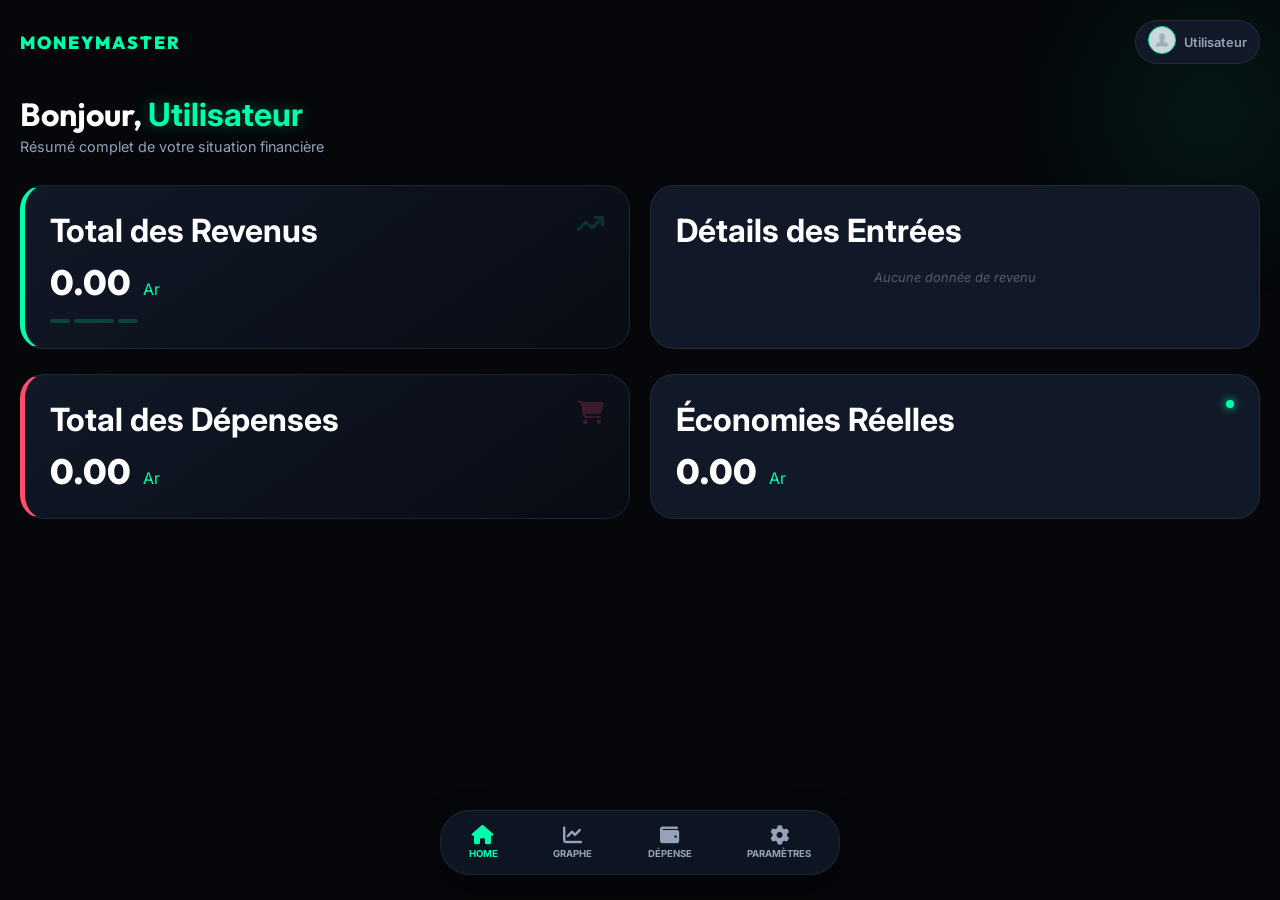
<file: index.html>
<!DOCTYPE html>
<html lang="fr">
<head>
  <meta charset="UTF-8">
  <title>MoneyMaster</title>
  <link rel="manifest" href="manifest.json">
  <script>
    if ('serviceWorker' in navigator) {
      navigator.serviceWorker.register('service-worker.js')
        .then(() => console.log('Service Worker enregistré'))
        .catch(err => console.error('Erreur SW:', err));
    }
  </script>
</head>
<body>
  <p>Chargement de l'application...</p>
  <script>
    window.location.href = "Home/home.html";
  </script>
</body>
</html>
</file>
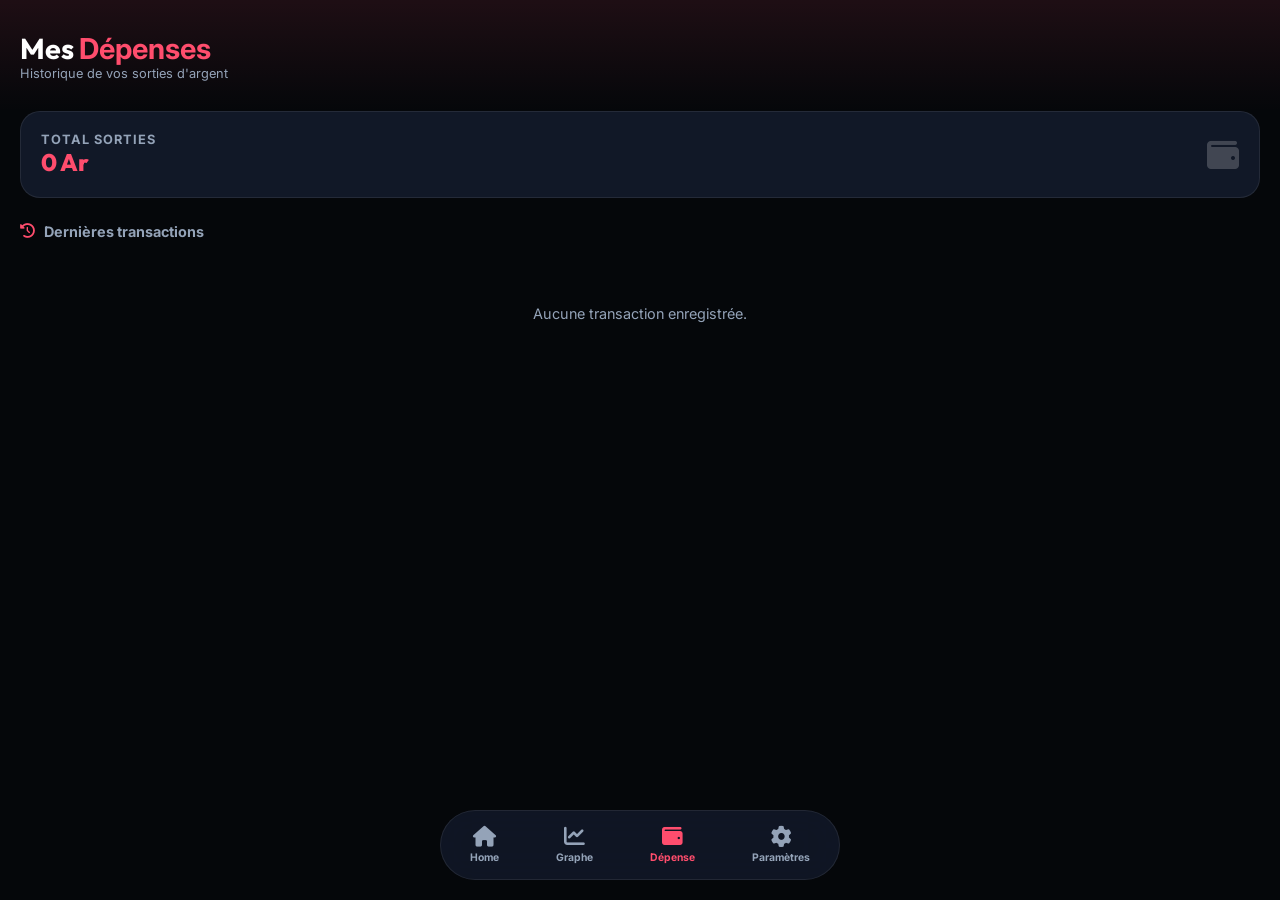
<file: Home/Depenses.html>
<!DOCTYPE html>
<html lang="fr">

<head>
    <meta charset="UTF-8">
    <meta name="viewport" content="width=device-width, initial-scale=1.0">
    <title>MoneyMaster - Mes Dépenses</title>
    <link rel="stylesheet" href="https://cdnjs.cloudflare.com/ajax/libs/font-awesome/6.5.0/css/all.min.css">
    <link rel="manifest" href="../manifest.json">
    <script>
        if ('serviceWorker' in navigator) {
            navigator.serviceWorker.register('../service-worker.js')
                .then(() => console.log('Service Worker enregistré'))
                .catch(err => console.error('Erreur SW:', err));
        }
    </script>
    <style>
        @import url('https://fonts.googleapis.com/css2?family=Inter:wght@300;400;600&family=Outfit:wght@400;700;900&display=swap');

        :root {
            --bg-dark: #05070a;
            --card-surface: #111827;
            --rose-accent: #ff4d6d;
            --mint-accent: #00ffaa;
            --text-main: #ffffff;
            --text-muted: #94a3b8;
            --glass-border: rgba(255, 255, 255, 0.08);
        }

        * { margin: 0; padding: 0; box-sizing: border-box; font-family: 'Inter', sans-serif; }

        body { background: var(--bg-dark); color: var(--text-main); padding-bottom: 100px; }

        header {
            padding: 30px 20px;
            background: linear-gradient(to bottom, rgba(255, 77, 109, 0.1), transparent);
        }

        header h1 { font-family: 'Outfit'; font-size: 1.8rem; }
        header span { color: var(--rose-accent); }

        .container { padding: 0 20px; }

        .summary-mini {
            background: var(--card-surface);
            border: 1px solid var(--glass-border);
            border-radius: 20px;
            padding: 20px;
            margin-bottom: 25px;
            display: flex;
            justify-content: space-between;
            align-items: center;
        }

        .summary-mini h2 { font-size: 0.8rem; color: var(--text-muted); text-transform: uppercase; letter-spacing: 1px; }
        .summary-mini p  { font-family: 'Outfit'; font-size: 1.5rem; font-weight: 800; color: var(--rose-accent); }

        .list-title {
            font-size: 0.9rem; font-weight: 700;
            margin-bottom: 15px; color: var(--text-muted);
            display: flex; align-items: center; gap: 10px;
        }
        .list-title i { color: var(--rose-accent); }

        .history-item {
            background: var(--card-surface);
            border: 1px solid var(--glass-border);
            border-radius: 16px;
            padding: 16px;
            display: flex; align-items: center; justify-content: space-between;
            margin-bottom: 12px; transition: 0.2s;
        }
        .history-item:active { transform: scale(0.98); background: rgba(255,255,255,0.05); }

        .item-info { display: flex; align-items: center; gap: 15px; }
        .item-icon { width: 40px; height: 40px; border-radius: 12px; display: flex; align-items: center; justify-content: center; }
        .item-text h3 { font-size: 0.95rem; font-weight: 600; }
        .item-text p  { font-size: 0.75rem; color: var(--text-muted); }

        .item-amount      { font-family: 'Outfit'; font-weight: 700; color: var(--rose-accent); }
        .item-amount.gain { color: var(--mint-accent); }

        .empty-state { text-align: center; padding: 50px 20px; color: var(--text-muted); font-size: 0.9rem; }

        .bottom-nav {
            position: fixed; bottom: 20px; left: 50%; transform: translateX(-50%);
            width: 90%; max-width: 400px; height: 70px;
            background: rgba(17,24,39,0.9); backdrop-filter: blur(20px);
            border-radius: 35px; border: 1px solid var(--glass-border);
            display: flex; justify-content: space-around; align-items: center; z-index: 1000;
        }
        .nav-item { text-decoration: none; color: var(--text-muted); display: flex; flex-direction: column; align-items: center; font-size: 0.65rem; font-weight: 700; }
        .nav-item i { font-size: 1.3rem; margin-bottom: 4px; }
        .nav-item.active { color: var(--rose-accent); }
    </style>
</head>

<body>

    <header>
        <h1>Mes <span>Dépenses</span></h1>
        <p style="color: var(--text-muted); font-size: 0.8rem;">Historique de vos sorties d'argent</p>
    </header>

    <div class="container">
        <div class="summary-mini">
            <div>
                <h2>Total Sorties</h2>
                <p id="totalDepense">0 Ar</p>
            </div>
            <i class="fa-solid fa-wallet" style="font-size: 2rem; opacity: 0.2;"></i>
        </div>

        <div class="list-title">
            <i class="fa-solid fa-clock-rotate-left"></i> Dernières transactions
        </div>

        <div id="depenseList"></div>
    </div>

    <nav class="bottom-nav">
        <a href="home.html"    class="nav-item"><i class="fa-solid fa-house"></i><span>Home</span></a>
        <a href="graphes.html" class="nav-item"><i class="fa-solid fa-chart-line"></i><span>Graphe</span></a>
        <a href="Depenses.html" class="nav-item active"><i class="fa-solid fa-wallet"></i><span>Dépense</span></a>
        <a href="setting2.html" class="nav-item"><i class="fa-solid fa-gear"></i><span>Paramètres</span></a>
    </nav>

    <script>
        function loadDepenses() {
            const entries       = JSON.parse(localStorage.getItem('gp_entries') || '[]');
            const listContainer = document.getElementById('depenseList');
            const totalDisplay  = document.getElementById('totalDepense');

            const totalPertes = entries
                .filter(e => e.type === 'loss')
                .reduce((sum, e) => sum + e.amount, 0);

            totalDisplay.innerText = totalPertes.toLocaleString() + ' Ar';

            if (entries.length === 0) {
                listContainer.innerHTML = '<div class="empty-state">Aucune transaction enregistrée.</div>';
                return;
            }

            const sortedEntries = [...entries].sort((a, b) => new Date(b.date) - new Date(a.date));

            listContainer.innerHTML = sortedEntries.map(e => {
                const isLoss     = e.type === 'loss';
                const icon       = isLoss ? 'fa-arrow-down' : 'fa-arrow-up';
                const colorClass = isLoss ? '' : 'gain';
                const sign       = isLoss ? '-' : '+';
                const bgColor    = isLoss ? 'rgba(255,77,109,0.1)' : 'rgba(0,255,170,0.1)';
                const txtColor   = isLoss ? '#ff4d6d' : '#00ffaa';

                return `
                <div class="history-item">
                    <div class="item-info">
                        <div class="item-icon" style="background:${bgColor};color:${txtColor}">
                            <i class="fa-solid ${icon}"></i>
                        </div>
                        <div class="item-text">
                            <h3>${e.label}</h3>
                            <p>${new Date(e.date).toLocaleDateString('fr-FR', { day: 'numeric', month: 'long' })}</p>
                        </div>
                    </div>
                    <div class="item-amount ${colorClass}">
                        ${sign} ${e.amount.toLocaleString()} Ar
                    </div>
                </div>`;
            }).join('');
        }

        loadDepenses();
    </script>

</body>
</html>
</file>
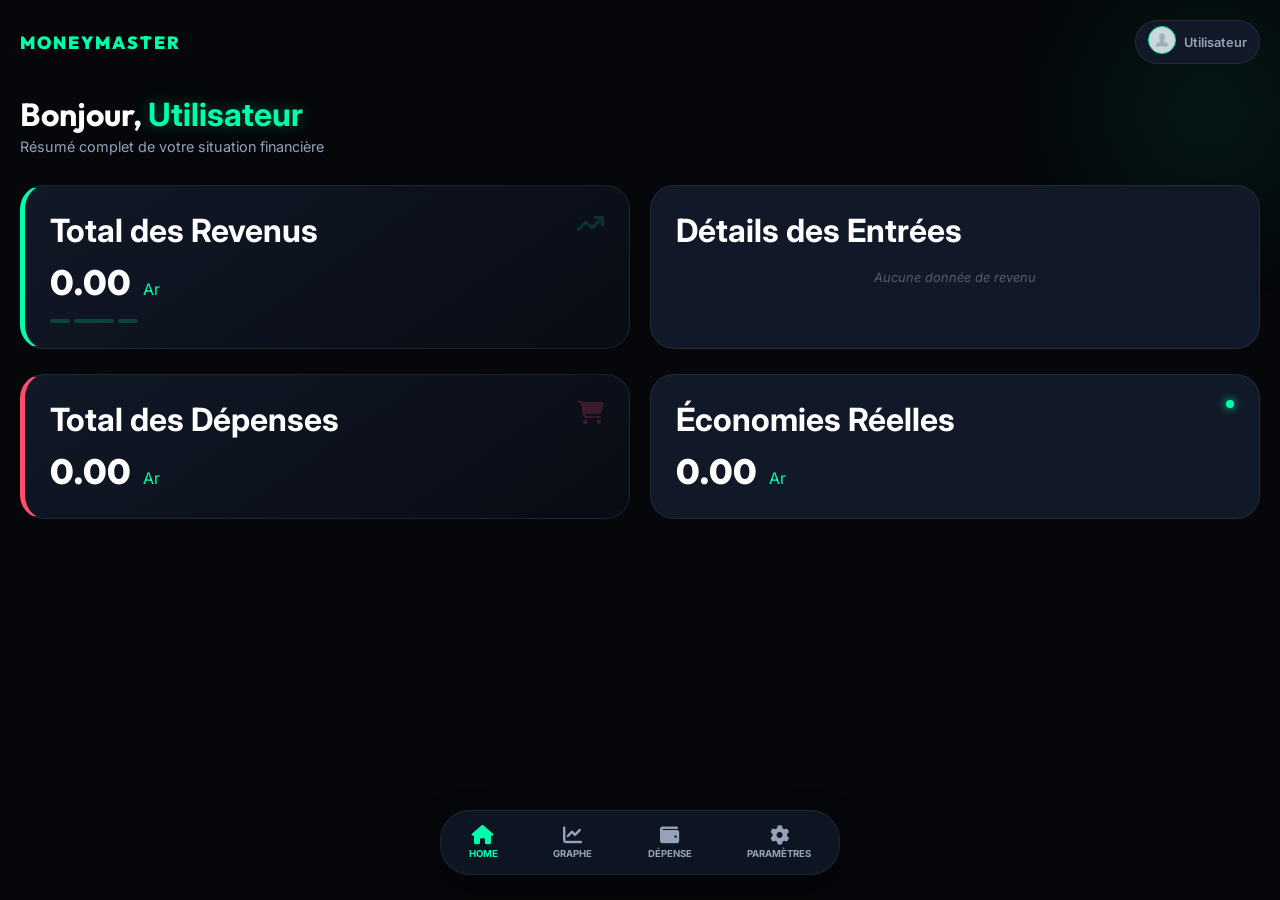
<file: Home/home.html>
<!DOCTYPE html>
<html lang="fr">

<head>
    <meta charset="UTF-8">
    <meta name="viewport" content="width=device-width, initial-scale=1.0">
    <title>MoneyMaster - Accueil</title>
    <link rel="stylesheet" href="https://cdnjs.cloudflare.com/ajax/libs/font-awesome/6.5.0/css/all.min.css">
    <link rel="stylesheet" href="home.css">
    <link rel="icon" href="img/moneymaster.png" type="image/png">
    <link rel="manifest" href="../manifest.json">
    <script>
        if ('serviceWorker' in navigator) {
            navigator.serviceWorker.register('../service-worker.js')
                .then(() => console.log('Service Worker enregistré'))
                .catch(err => console.error('Erreur SW:', err));
        }
    </script>
</head>

<body>
    <div class="bg-blur"></div>

    <header>
        <div class="titre">
            <h1>MoneyMaster</h1>
        </div>
        <div class="profil">
            <div class="avatar"><img src="img/Icone.png" alt="avatar"></div>
            <div class="user_name">Utilisateur</div>
        </div>
    </header>

    <main>
        <div class="welcome">
            <h1>Bonjour, <span class="highlight">Toi</span></h1>
            <p>Résumé complet de votre situation financière</p>
        </div>

        <div class="BOX">
            <div class="solde">
                <div class="card-header">
                    <h1>Total des Revenus</h1>
                    <i class="fa-solid fa-arrow-trend-up decor-icon"></i>
                </div>
                <p class="Money" id="soldeDisplay">0.00 <span class="currency">Ar</span></p>
                <div class="visual-bars">
                    <div class="v-bar"></div>
                    <div class="v-bar"></div>
                    <div class="v-bar"></div>
                </div>
            </div>

            <div class="revenue">
                <h1>Détails des Entrées</h1>
                <div class="info" id="revenuInfo">
                    <div class="empty-placeholder">En attente de données...</div>
                </div>
            </div>
        </div>

        <div class="BOX">
            <div class="solde" style="border-left-color: #ff4d6d;">
                <div class="card-header">
                    <h1>Total des Dépenses</h1>
                    <i class="fa-solid fa-cart-shopping decor-icon" style="color: #ff4d6d; opacity: 0.2;"></i>
                </div>
                <p class="Money" id="depenseMontant">0.00 <span class="currency" style="color:#ff4d6d">Ar</span></p>
            </div>

            <div class="reste">
                <div class="card-header">
                    <h1>Économies Réelles</h1>
                    <div class="pulse-indicator"></div>
                </div>
                <p class="Money" id="epargneMontant">0.00 <span class="currency">Ar</span></p>
                <p class="alerte" id="statutMessage"></p>
            </div>
        </div>
    </main>

    <nav class="bottom-nav">
        <a href="home.html" class="nav-item active"><i class="fa-solid fa-house"></i><span>Home</span></a>
        <a href="graphes.html" class="nav-item"><i class="fa-solid fa-chart-line"></i><span>Graphe</span></a>
        <a href="Depenses.html" class="nav-item"><i class="fa-solid fa-wallet"></i><span>Dépense</span></a>
        <a href="setting2.html" class="nav-item"><i class="fa-solid fa-gear"></i><span>Paramètres</span></a>
    </nav>

    <script src="p.js"></script>
</body>

</html>
</file>
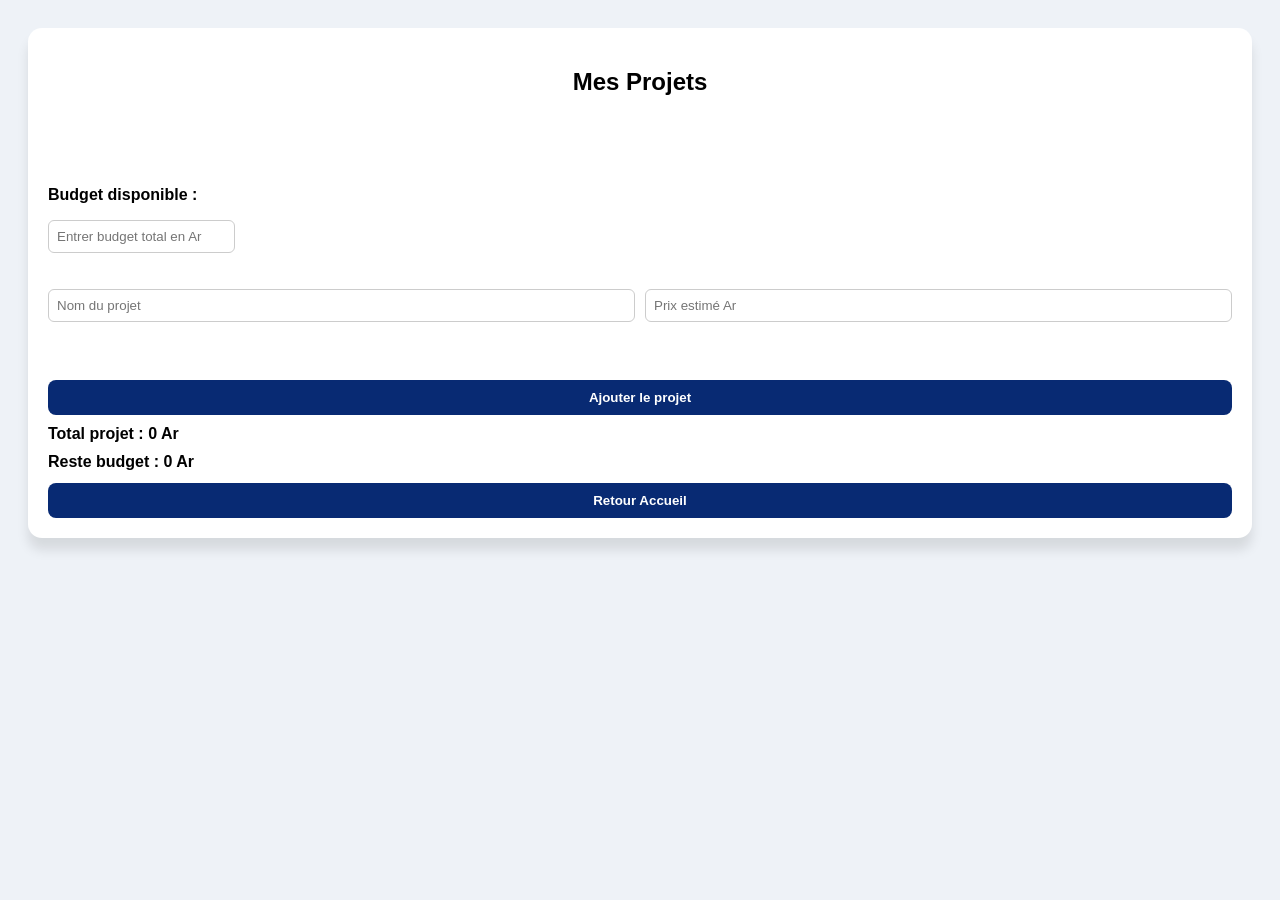
<file: Home/project.html>
<!DOCTYPE html>
<html lang="fr">

<head>
  <meta charset="UTF-8">
  <meta name="viewport" content="width=device-width, initial-scale=1.0">
  <link rel="stylesheet" href="project.css">
  <title>Mes Projets</title>
  <link rel="manifest" href="../manifest.json">
  <script>
    if ('serviceWorker' in navigator) {
      navigator.serviceWorker.register('../service-worker.js')
        .then(() => console.log('Service Worker enregistré'))
        .catch(err => console.error('Erreur SW:', err));
    }
  </script>
</head>

<body>

  <div class="card">

    <h2>Mes Projets</h2>
    <br><br><br>

    <p><b>Budget disponible :</b></p>
    <input type="number" id="budget" placeholder="Entrer budget total en Ar">
    <br><br><br>

    <div class="row">
      <input type="text"   id="nomProjet"  placeholder="Nom du projet">
      <input type="number" id="prixProjet" placeholder="Prix estimé Ar">
    </div>
    <br><br>

    <button class="main" onclick="ajouterProjet()">Ajouter le projet</button>

    <div id="listeProjets"></div>

    <div class="total" id="totalProjet">Total projet : 0 Ar</div>
    <div class="total" id="resteBudget">Reste budget : 0 Ar</div>

    <!-- Lien corrigé : revenir à home.html dans le même dossier -->
    <button class="main" onclick="location.href='home.html'">Retour Accueil</button>
  </div>

  <script>
    let projets = JSON.parse(localStorage.getItem('projets')) || [];

    function ajouterProjet() {
      const nom  = document.getElementById('nomProjet').value;
      const prix = Number(document.getElementById('prixProjet').value);

      if (nom === '' || prix <= 0) {
        alert('Remplis le nom et le prix du projet !');
        return;
      }

      projets.push({ nom, prix });
      localStorage.setItem('projets', JSON.stringify(projets));

      document.getElementById('nomProjet').value  = '';
      document.getElementById('prixProjet').value = '';

      afficherProjets();
    }

    function supprimerProjet(index) {
      projets.splice(index, 1);
      localStorage.setItem('projets', JSON.stringify(projets));
      afficherProjets();
    }

    function afficherProjets() {
      const liste = document.getElementById('listeProjets');
      liste.innerHTML = '';
      let total = 0;

      projets.forEach((p, i) => {
        total += p.prix;
        const div = document.createElement('div');
        div.className = 'item';
        div.innerHTML = `
          <span>${p.nom}</span>
          <span>${p.prix.toLocaleString()} Ar
            <button onclick="supprimerProjet(${i})">X</button>
          </span>`;
        liste.appendChild(div);
      });

      document.getElementById('totalProjet').innerText = 'Total projet : ' + total.toLocaleString() + ' Ar';

      const budget = Number(document.getElementById('budget').value);
      const reste  = budget - total;
      document.getElementById('resteBudget').innerText = 'Reste budget : ' + reste.toLocaleString() + ' Ar';
    }

    document.getElementById('budget').addEventListener('input', afficherProjets);
    afficherProjets();
  </script>

</body>
</html>
</file>
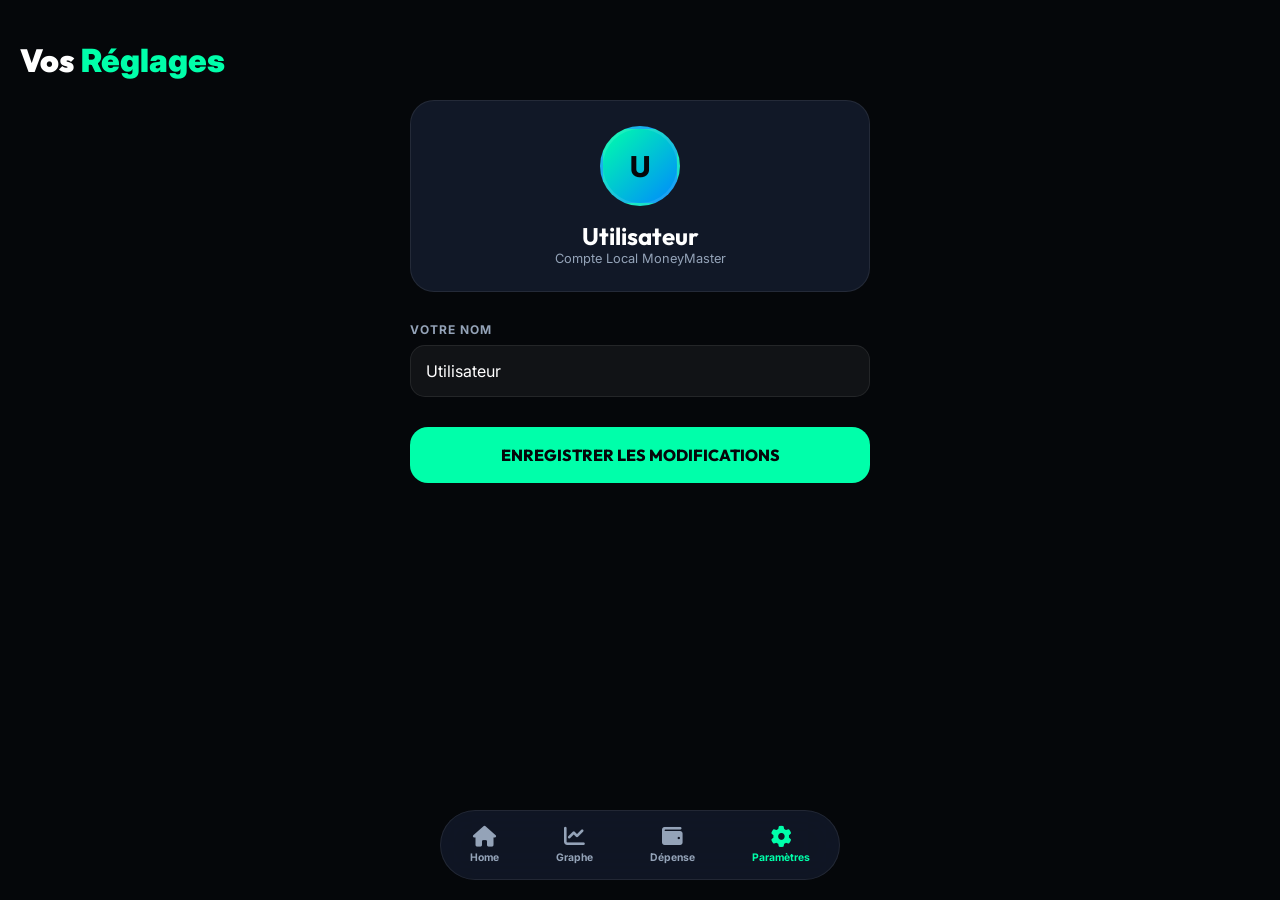
<file: Home/setting2.html>
<!DOCTYPE html>
<html lang="fr">

<head>
    <meta charset="UTF-8">
    <meta name="viewport" content="width=device-width, initial-scale=1.0">
    <title>MoneyMaster - Paramètres</title>
    <link rel="stylesheet" href="https://cdnjs.cloudflare.com/ajax/libs/font-awesome/6.5.0/css/all.min.css">
    <link rel="manifest" href="../manifest.json">
    <script>
        if ('serviceWorker' in navigator) {
            navigator.serviceWorker.register('../service-worker.js')
                .then(() => console.log('Service Worker enregistré'))
                .catch(err => console.error('Erreur SW:', err));
        }
    </script>
    <style>
        @import url('https://fonts.googleapis.com/css2?family=Inter:wght@300;400;600&family=Outfit:wght@400;700;900&display=swap');

        :root {
            --bg-dark: #05070a;
            --card-surface: #111827;
            --mint-accent: #00ffaa;
            --text-main: #ffffff;
            --text-muted: #94a3b8;
            --glass-border: rgba(255, 255, 255, 0.08);
        }

        * { margin: 0; padding: 0; box-sizing: border-box; font-family: 'Inter', sans-serif; }

        body { background: var(--bg-dark); color: var(--text-main); padding-bottom: 120px; overflow-x: hidden; }

        header { padding: 40px 20px 20px; text-align: left; }
        header h1 { font-family: 'Outfit'; font-size: 2rem; font-weight: 900; }
        header span { color: var(--mint-accent); }

        .container { padding: 0 20px; max-width: 500px; margin: 0 auto; }

        .profile-card {
            background: var(--card-surface);
            border: 1px solid var(--glass-border);
            border-radius: 24px; padding: 25px;
            text-align: center; margin-bottom: 30px;
        }

        .avatar-large {
            width: 80px; height: 80px; border-radius: 50%;
            background: linear-gradient(135deg, var(--mint-accent), #0088ff);
            margin: 0 auto 15px;
            display: flex; align-items: center; justify-content: center;
            font-size: 1.8rem; font-weight: 800; color: var(--bg-dark);
            border: 3px solid rgba(255,255,255,0.1);
        }

        .setting-group { margin-bottom: 20px; text-align: left; }
        .setting-group label {
            display: block; font-size: 0.75rem; color: var(--text-muted);
            text-transform: uppercase; letter-spacing: 1px;
            margin-bottom: 8px; font-weight: 700;
        }
        .setting-group input {
            width: 100%; background: rgba(255,255,255,0.05);
            border: 1px solid var(--glass-border);
            padding: 15px; border-radius: 15px;
            color: white; font-size: 1rem; outline: none; transition: 0.3s;
        }
        .setting-group input:focus { border-color: var(--mint-accent); background: rgba(0,255,170,0.05); }

        .save-btn {
            width: 100%; background: var(--mint-accent); color: var(--bg-dark);
            padding: 18px; border-radius: 18px; border: none;
            font-family: 'Outfit'; font-weight: 800; font-size: 1rem;
            cursor: pointer; transition: 0.3s; margin-top: 10px;
        }
        .save-btn:active { transform: scale(0.95); }

        .bottom-nav {
            position: fixed; bottom: 20px; left: 50%; transform: translateX(-50%);
            width: 90%; max-width: 400px; height: 70px;
            background: rgba(17,24,39,0.9); backdrop-filter: blur(20px);
            border-radius: 35px; border: 1px solid var(--glass-border);
            display: flex; justify-content: space-around; align-items: center; z-index: 1000;
        }
        .nav-item { text-decoration: none; color: var(--text-muted); display: flex; flex-direction: column; align-items: center; font-size: 0.65rem; font-weight: 700; }
        .nav-item i { font-size: 1.3rem; margin-bottom: 4px; }
        .nav-item.active { color: var(--mint-accent); }
    </style>
</head>

<body>

    <header>
        <h1>Vos <span>Réglages</span></h1>
    </header>

    <div class="container">
        <div class="profile-card">
            <div class="avatar-large" id="avatarDisplay">??</div>
            <h2 id="namePreview" style="font-family:'Outfit';">Utilisateur</h2>
            <p style="color:var(--text-muted);font-size:0.8rem;">Compte Local MoneyMaster</p>
        </div>

        <div class="setting-group">
            <label>Votre Nom</label>
            <input type="text" id="userNameInput" placeholder="Entrez votre nom...">
        </div>

        <button class="save-btn" onclick="saveSettings()">ENREGISTRER LES MODIFICATIONS</button>
    </div>

    <nav class="bottom-nav">
        <a href="home.html"    class="nav-item"><i class="fa-solid fa-house"></i><span>Home</span></a>
        <a href="graphes.html" class="nav-item"><i class="fa-solid fa-chart-line"></i><span>Graphe</span></a>
        <a href="Depenses.html" class="nav-item"><i class="fa-solid fa-wallet"></i><span>Dépense</span></a>
        <a href="setting2.html" class="nav-item active"><i class="fa-solid fa-gear"></i><span>Paramètres</span></a>
    </nav>

    <script>
        function init() {
            const savedName = localStorage.getItem('mm_user_name') || 'Utilisateur';
            document.getElementById('userNameInput').value = savedName;
            updateUI(savedName);
        }

        function updateUI(name) {
            document.getElementById('namePreview').innerText = name;
            const initials = name.split(' ').map(n => n[0]).join('').toUpperCase().substring(0, 2);
            document.getElementById('avatarDisplay').innerText = initials || '??';
        }

        function saveSettings() {
            const newName = document.getElementById('userNameInput').value.trim();
            if (newName === '') { alert('Le nom ne peut pas être vide'); return; }
            localStorage.setItem('mm_user_name', newName);
            updateUI(newName);
            alert('Profil synchronisé !');
        }

        init();
    </script>
</body>

</html>
</file>
<file: Home/home.css>
/* ============================================================
   MONEYMASTER - V5.1 (PURE DECO & ANIMATION)
   ============================================================ */

@import url('https://fonts.googleapis.com/css2?family=Inter:wght@300;400;600&family=Outfit:wght@400;700;900&display=swap');

:root {
    --bg-dark: #05070a;           
    --card-surface: #111827;      
    --mint-accent: #00ffaa;       
    --rose-accent: #ff4d6d;       
    --text-main: #ffffff;
    --text-muted: #94a3b8;
    --glass-border: rgba(255, 255, 255, 0.08);
    --font-titles: 'Outfit', sans-serif;
    --font-body: 'Inter', sans-serif;
}

* { margin: 0; padding: 0; box-sizing: border-box; font-family: var(--font-body); }

body {
    background-color: var(--bg-dark);
    color: var(--text-main);
    padding: 20px 20px 120px 20px;
    min-height: 100vh;
    overflow-x: hidden;
}

/* DECORATION BACKGROUND */
.bg-blur {
    position: fixed; top: -10%; right: -10%;
    width: 400px; height: 400px;
    background: radial-gradient(circle, rgba(0, 255, 170, 0.07) 0%, transparent 70%);
    z-index: -1;
    animation: float 10s infinite alternate ease-in-out;
}

@keyframes float {
    from { transform: translate(0, 0); }
    to { transform: translate(-20%, 20%); }
}

/* HEADER */
header { display: flex; justify-content: space-between; align-items: center; margin-bottom: 30px; }
.titre h1 { font-family: var(--font-titles); font-size: 1.1rem; font-weight: 900; letter-spacing: 2px; text-transform: uppercase; color: var(--mint-accent); }
.profil { display: flex; align-items: center; background: var(--card-surface); padding: 5px 12px; border-radius: 50px; border: 1px solid var(--glass-border); }
.avatar img { width: 28px; height: 28px; border-radius: 50%; margin-right: 8px; border: 1.5px solid var(--mint-accent); }
.user_name { font-size: 0.8rem; font-weight: 600; color: var(--text-muted); }

/* WELCOME */
.welcome { margin-bottom: 30px; animation: slideIn 0.8s ease-out; }
@keyframes slideIn { from { opacity: 0; transform: translateX(-20px); } to { opacity: 1; transform: translateX(0); } }
.welcome h1 { font-family: var(--font-titles); font-size: 2rem; }
.highlight { color: var(--mint-accent); text-shadow: 0 0 15px rgba(0, 255, 170, 0.3); }
.welcome p { color: var(--text-muted); font-size: 0.9rem; margin-top: 4px; }

/* BOX DISPOSITION (Inchangée) */
.BOX {
    display: grid;
    grid-template-columns: repeat(auto-fit, minmax(280px, 1fr));
    gap: 20px;
    margin-bottom: 25px;
}

.solde, .revenue, .reste {
    background: var(--card-surface);
    border: 1px solid var(--glass-border);
    border-radius: 24px;
    padding: 25px;
    position: relative;
    transition: 0.3s ease;
}

.solde { border-left: 5px solid var(--mint-accent); background: linear-gradient(145deg, #111827 0%, #080c14 100%); }

/* ÉLÉMENTS DÉCORATIFS INTERNES */
.card-header { display: flex; justify-content: space-between; align-items: flex-start; }
.decor-icon { font-size: 1.5rem; color: var(--mint-accent); opacity: 0.15; }

.Money { font-family: var(--font-titles); font-size: 2.2rem; font-weight: 800; margin-top: 10px; }
.currency { color: var(--mint-accent); font-weight: 400; font-size: 1rem; margin-left: 5px; }

/* Mini barres décoratives */
.visual-bars { display: flex; gap: 4px; margin-top: 15px; }
.v-bar { width: 20px; height: 4px; background: var(--mint-accent); border-radius: 10px; opacity: 0.2; animation: pulseBar 2s infinite ease-in-out; }
.v-bar:nth-child(2) { animation-delay: 0.3s; width: 40px; }
.v-bar:nth-child(3) { animation-delay: 0.6s; }

@keyframes pulseBar { 0%, 100% { opacity: 0.2; } 50% { opacity: 0.5; } }

/* Indicateur de vie (Economies) */
.pulse-indicator {
    width: 8px; height: 8px; background: var(--mint-accent); border-radius: 50%;
    box-shadow: 0 0 10px var(--mint-accent);
    animation: pulseDot 1.5s infinite;
}

@keyframes pulseDot { 0% { transform: scale(1); opacity: 1; } 100% { transform: scale(2.5); opacity: 0; } }

.empty-placeholder { font-size: 0.8rem; color: var(--text-muted); font-style: italic; text-align: center; margin-top: 20px; opacity: 0.5; }

/* NAVIGATION BASSE */
.bottom-nav {
    position: fixed; bottom: 25px; left: 50%; transform: translateX(-50%);
    width: 90%; max-width: 400px; height: 65px;
    background: rgba(17, 24, 39, 0.85); backdrop-filter: blur(15px);
    border-radius: 30px; border: 1px solid var(--glass-border);
    display: flex; justify-content: space-around; align-items: center;
    box-shadow: 0 15px 35px rgba(0,0,0,0.4);
}

.nav-item { text-decoration: none; color: var(--text-muted); display: flex; flex-direction: column; align-items: center; transition: 0.3s; }
.nav-item.active { color: var(--mint-accent); }
.nav-item i { font-size: 1.2rem; margin-bottom: 3px; }
.nav-item span { font-size: 0.6rem; font-weight: 700; text-transform: uppercase; }

/* Responsive */
@media (max-width: 480px) {
    .Money { font-size: 1.8rem; }
    .BOX { grid-template-columns: 1fr; }
}
</file>
<file: Home/project.css>
/* Style general de la page*/
body {
  font-family: Arial;
  background: #eef2f7;
  padding: 20px;
}
/*conteneur*/
.card {
  background: white;
  max-width: 7000px;
  margin: auto;
  padding: 20px;
  border-radius: 14px;
  box-shadow: 0 12px 12px rgba(0,0,0,0.1);
}
/*titre */
h2 {
  text-align: center;
}
/*ligne des champs projets*/
.row {
  display: flex;
  gap: 10px;
  margin-bottom: 10px;
}

input {
  flex: 1;
  padding: 8px;
  border-radius: 6px;
  border: 1px solid #ccc;
}
/*projet ajoutés*/
.item {
  display: flex;
  justify-content: space-between;
  background: #f5f5f5;
  padding: 8px;
  margin-top: 6px;
  border-radius: 6px;
}
/*Boutton supprimer*/
.item button {
  background: red;
  color: white;
  border: none;
  border-radius: 6px;
  padding: 4px 8px;
  cursor: pointer;
}
/*texte totale*/
.total {
  margin-top: 10px;
  font-weight: bold;
}
/*Boutons principaux*/
button.main {
  width: 100%;
  margin-top: 12px;
  padding: 10px;
  border-radius: 8px;
  border: none;
  background: #082a73;
  color: white;
  font-weight: bold;
  cursor: pointer;
}
</file>
